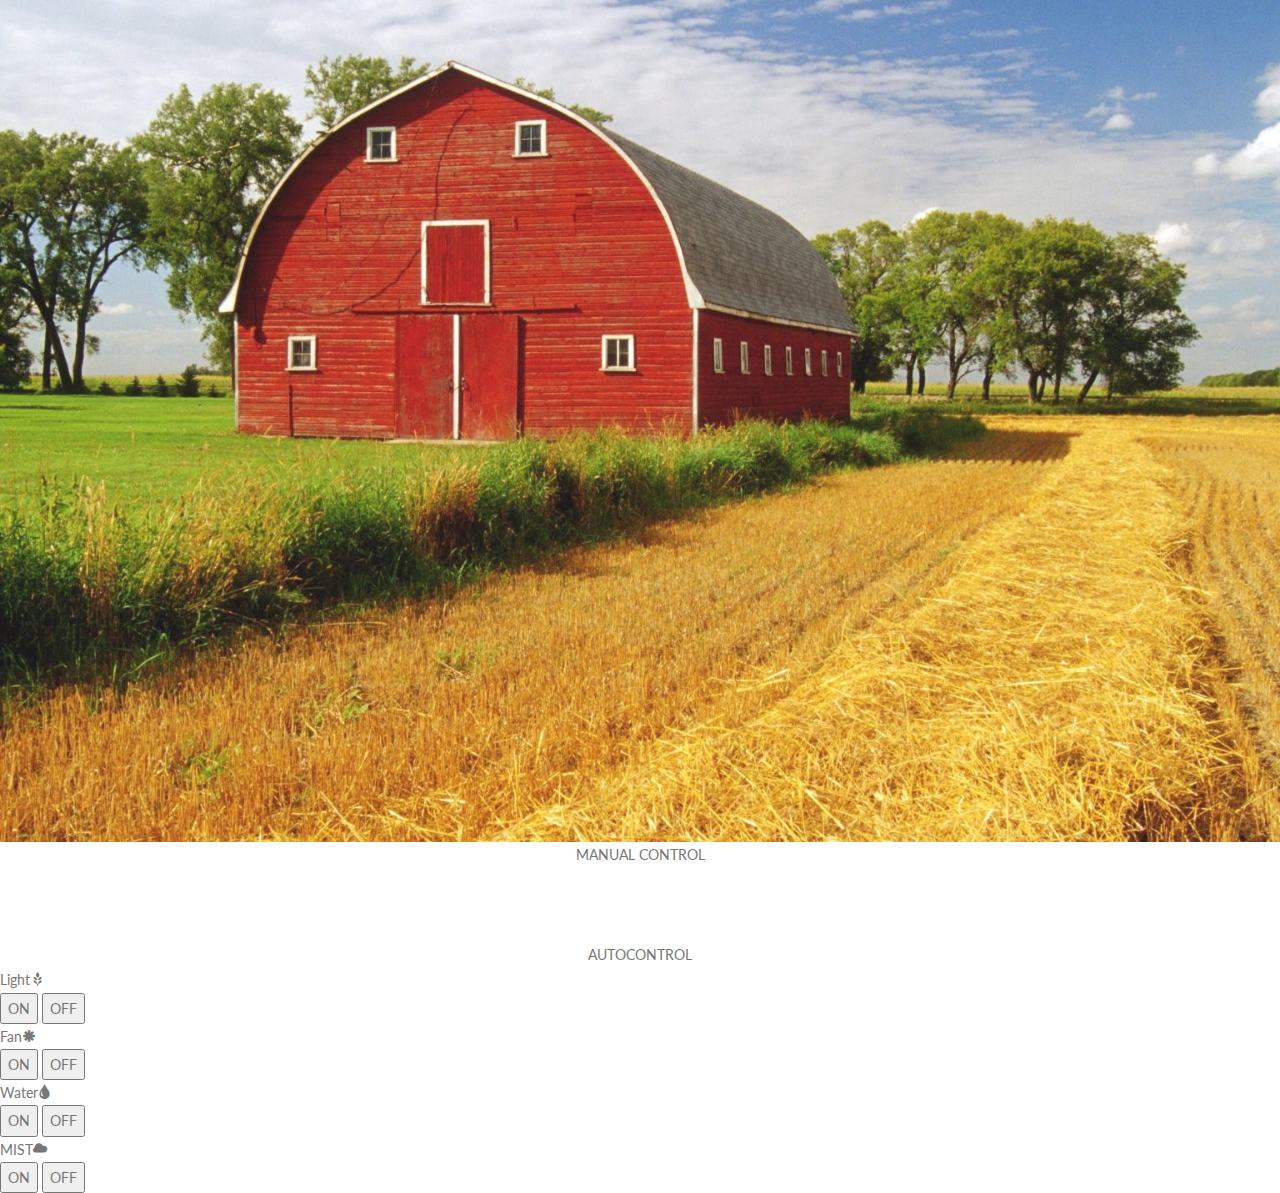
<file: www/control_index.html>
<!DOCTYPE html>
<html lang="en">
<head>
  <title>Control Index</title>
  <meta charset="utf-8">
  <meta name="viewport" content="width=device-width, initial-scale=1">
  <link rel="stylesheet" href="https://maxcdn.bootstrapcdn.com/bootstrap/3.3.7/css/bootstrap.min.css">
  <script src="https://ajax.googleapis.com/ajax/libs/jquery/1.12.4/jquery.min.js"></script>
  <script src="https://maxcdn.bootstrapcdn.com/bootstrap/3.3.7/js/bootstrap.min.js"></script>
  <link rel="stylesheet" href="http://www.w3schools.com/lib/w3.css">
  <link rel="stylesheet" href="https://fonts.googleapis.com/css?family=Lato">
  <link rel="stylesheet" href="https://cdnjs.cloudflare.com/ajax/libs/font-awesome/4.6.3/css/font-awesome.min.css">
  <link rel="stylesheet" href="css/manual_control.css">
  <script src="js/microgear.js"></script>
</head>

<body>


<script>
  const APPID     = "Nextgenfarm";
  const APPKEY    = "SQcVvFssnEGjYn1";
  const APPSECRET = "vBDtCCUbYzRWli8BaoOoZR0tP";

    var microgear = Microgear.create({
        key: APPKEY,
        secret: APPSECRET,
        //alias : "myhtml"         /*  optional  */
    });
    function Light_on(){
            microgear.publish("/manual_control","Light_ON");
    }
    function Light_off(){
            microgear.publish("/manual_control","Light_OFF");
    }
    function Fan_on(){
            microgear.publish("/manual_control","Fan_ON");
    }
    function Fan_off(){
            microgear.publish("/manual_control","Fan_OFF");
    }
    function Water_on(){
            microgear.publish("/manual_control","Water_ON");
    }
    function Water_off(){
            microgear.publish("/manual_control","Water_OFF");
    }
    function Mist_on(){
            microgear.publish("/manual_control","Mist_ON");
    }
    function Mist_off(){
            microgear.publish("/manual_control","Mist_OFF");
    }
      function switchPress(){
    if(document.getElementById("cube-switch").className == "cube-switch active"){
            microgear.chat("python","ON");
            microgear.publish("/order","ON");
            document.getElementById("Light_off_button").disabled = true;
            document.getElementById("Water_off_button").disabled = true;
            document.getElementById("Mist_off_button").disabled = true;
            document.getElementById("Fan_off_button").disabled = true;
            document.getElementById("Light_on_button").disabled = true;
            document.getElementById("Water_on_button").disabled = true;
            document.getElementById("Mist_on_button").disabled = true;
            document.getElementById("Fan_on_button").disabled = true;
    }else if(document.getElementById("cube-switch").className == "cube-switch"){
            microgear.chat("python","OFF");
            microgear.publish("/order","OFF");
            document.getElementById("Light_off_button").disabled = false;
            document.getElementById("Water_off_button").disabled = false;
            document.getElementById("Mist_off_button").disabled = false;
            document.getElementById("Fan_off_button").disabled = false;
            document.getElementById("Light_on_button").disabled = false;
            document.getElementById("Water_on_button").disabled = false;
            document.getElementById("Mist_on_button").disabled = false;
            document.getElementById("Fan_on_button").disabled = false;


    }
  }
  microgear.on('message', function(topic,data) {
    if(data=="OFF"){
      document.getElementById("cube-switch").className = "cube-switch active";
    }else if(data=="ON"){
      document.getElementById("cube-switch").className = "cube-switch";
    }
  });

    microgear.on('connected', function() {
        microgear.setname('MApplication');    /* alias can be renamed anytime with this function */
        document.getElementById("data").innerHTML= "Now connected with netpie";
        document.getElementById("cube-switch").className = "cube-switch active";
        document.getElementById("cube-switch").style.display = "block";
        setInterval(function() {
            microgear.chat("Back_end_py","Hello from myself ");
        },5000);
    });

    microgear.on('present', function(event) {
        console.log(event);
    });

    microgear.on('absent', function(event) {
        console.log(event);
    });

    microgear.connect(APPID);</script>

<div class="bgimg-1 w3-display-container w3-opacity-max">

  <div class="w3-display-middle" style="white-space:nowrap;">
    

  </div>

</div>
  <!-- CONTENT -->
 
  <div class="w3-content w3-container w3-padding-64 w3-center">
      

  
<center>
<span class="w3-center w3-padding-large w3-black w3-wide w3-animate-opacity w3-animate-fading">MANUAL CONTROL</span><br><br><br><br>
  <div>AUTOCONTROL</div>
  <div href="" class="cube-switch" id="cube-switch" onclick="switchPress()">
    <span class="switch">
      <span class="switch-state off">ON</span>
      <span class="switch-state on">OFF</span>
    </span>
  </div>
</center>
</div>

<div id="manual_control_panel" class="w3-row w3-center w3-grey w3-padding-16">
  <div class="w3-quarter w3-section">
    <span class="w3-xlarge">Light<span class="glyphicon glyphicon-grain"></span></span><br>
      <button id="Light_on_button" class="button w3-btn w3-center-align w3-red w3-round" type="button" onclick="Light_on()">ON</button>
      <button id="Light_off_button" class="button_off w3-btn w3-center-align w3-round" type="button" onclick="Light_off()">OFF</button><br>
  </div>
  <div class="w3-quarter w3-section">
    <span class="w3-xlarge">Fan<span class="glyphicon glyphicon-asterisk"></span></span><br>
      <button id="Fan_on_button" class="button w3-btn w3-center-align w3-red w3-round" type="button" onclick="Fan_on()" >ON</button>
      <button id="Fan_off_button" class="button_off w3-btn w3-center-align w3-round" type="button" onclick="Fan_off()">OFF</button>
  </div>
  <div class="w3-quarter w3-section">
    <span class="w3-xlarge">Water<span class="glyphicon glyphicon-tint"></span></span><br>
      <button id="Water_on_button" class="button w3-btn w3-center-align w3-red w3-round" type="button" onclick="Water_on()">ON</button>
      <button id="Water_off_button" class="button_off w3-btn w3-center-align w3-round" type="button" onclick="Water_off()">OFF</button>
  </div>
  <div class="w3-quarter w3-section">
    <span class="w3-xlarge">MIST<span class="glyphicon glyphicon-cloud"></span></span><br>
      <button id="Mist_on_button" class="button w3-btn w3-center-align w3-red w3-round" type="button" onclick="Mist_on()">ON</button>
      <button id="Mist_off_button" class="button_off w3-btn w3-center-align w3-round" type="button" onclick="Mist_off()">OFF</button>
  </div>
</div>
  <div id="data" class="w3-animate-fading w3-center"></div>
</body>
</html>
</file>
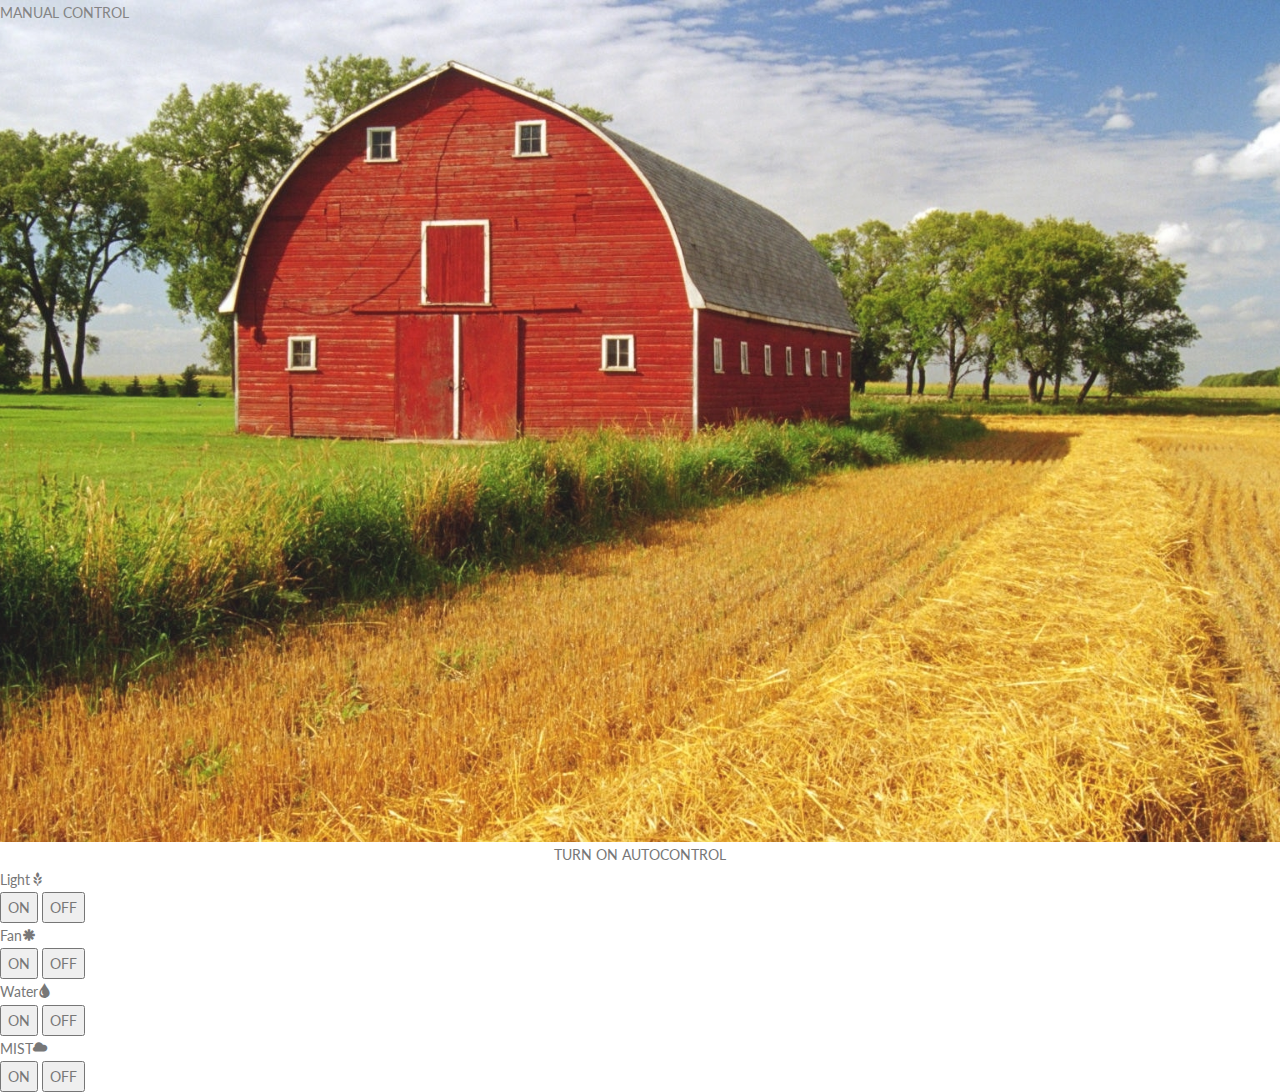
<file: www/manual_control.html>
<!DOCTYPE html>
<html lang="en">
<head>
  <title>Control Index</title>
  <meta charset="utf-8">
  <meta name="viewport" content="width=device-width, initial-scale=1">
  <link rel="stylesheet" href="https://maxcdn.bootstrapcdn.com/bootstrap/3.3.7/css/bootstrap.min.css">
  <script src="https://ajax.googleapis.com/ajax/libs/jquery/1.12.4/jquery.min.js"></script>
  <script src="https://maxcdn.bootstrapcdn.com/bootstrap/3.3.7/js/bootstrap.min.js"></script>
  <link rel="stylesheet" href="http://www.w3schools.com/lib/w3.css">
  <link rel="stylesheet" href="https://fonts.googleapis.com/css?family=Lato">
  <link rel="stylesheet" href="https://cdnjs.cloudflare.com/ajax/libs/font-awesome/4.6.3/css/font-awesome.min.css">
  <link rel="stylesheet" href="css/manual_control.css">
  <script src="js/microgear.js"></script>
</head>

<body>


<script>
  const APPID     = "Nextgenfarm";
  const APPKEY    = "SQcVvFssnEGjYn1";
  const APPSECRET = "vBDtCCUbYzRWli8BaoOoZR0tP";

    var microgear = Microgear.create({
        key: APPKEY,
        secret: APPSECRET,
        //alias : "myhtml"         /*  optional  */
    });
    function Light_on(){
            microgear.publish("/manual_control","Light_ON");
    }
    function Light_off(){
            microgear.publish("/manual_control","Light_OFF");
    }
    function Fan_on(){
            microgear.publish("/manual_control","Fan_ON");
    }
    function Fan_off(){
            microgear.publish("/manual_control","Fan_OFF");
    }
    function Water_on(){
            microgear.publish("/manual_control","Water_ON");
    }
    function Water_off(){
            microgear.publish("/manual_control","Water_OFF");
    }
    function Mist_on(){
            microgear.publish("/manual_control","Mist_ON");
    }
    function Mist_off(){
            microgear.publish("/manual_control","Mist_OFF");
    }
      function switchPress(){
    if(document.getElementById("cube-switch").className == "cube-switch active"){
            microgear.chat("python","OFF");
            
            document.getElementById("Light_off_button").disabled = false;
            document.getElementById("Water_off_button").disabled = false;
            document.getElementById("Mist_off_button").disabled = false;
            document.getElementById("Fan_off_button").disabled = false;
            document.getElementById("Light_on_button").disabled = false;
            document.getElementById("Water_on_button").disabled = false;
            document.getElementById("Mist_on_button").disabled = false;
            document.getElementById("Fan_on_button").disabled = false;
    }else if(document.getElementById("cube-switch").className == "cube-switch"){
            microgear.chat("python","ON");

            document.getElementById("Light_off_button").disabled = true;
            document.getElementById("Water_off_button").disabled = true;
            document.getElementById("Mist_off_button").disabled = true;
            document.getElementById("Fan_off_button").disabled = true;
            document.getElementById("Light_on_button").disabled = true;
            document.getElementById("Water_on_button").disabled = true;
            document.getElementById("Mist_on_button").disabled = true;
            document.getElementById("Fan_on_button").disabled = true;

    }
  }
  microgear.on('message', function(topic,data) {
    if(data=="ON"){
      document.getElementById("cube-switch").className = "cube-switch active";
    }else if(data=="OFF"){
      document.getElementById("cube-switch").className = "cube-switch";
    }
  });

    microgear.on('connected', function() {
        microgear.setname('MApplication');    /* alias can be renamed anytime with this function */
        document.getElementById("data").innerHTML= "Now connected with netpie";
        document.getElementById("cube-switch").className = "cube-switch active";
        document.getElementById("cube-switch").style.display = "block";
        setInterval(function() {
            microgear.chat("Back_end_py","Hello from myself ");
        },5000);
    });

    microgear.on('present', function(event) {
        console.log(event);
    });

    microgear.on('absent', function(event) {
        console.log(event);
    });

    microgear.connect(APPID);</script>

<div class="bgimg-1 w3-display-container w3-opacity-max">

  <div class="w3-display-middle" style="white-space:nowrap;">
    <span class="w3-center w3-padding-xlarge w3-black w3-xlarge w3-wide w3-animate-opacity w3-animate-fading">MANUAL CONTROL</span><br>

  </div>

</div>
  <!-- CONTENT -->
 
  <div class="w3-content w3-container w3-padding-64 w3-center">
      

  
<center>
  <div>TURN ON AUTOCONTROL</div>
  <div href="" class="cube-switch" id="cube-switch" onclick="switchPress()">
    <span class="switch">
      <span class="switch-state off">OFF</span>
      <span class="switch-state on">ON</span>
    </span>
  </div>
</center>
</div>

<div id="manual_control_panel" class="w3-row w3-center w3-grey w3-padding-16">
  <div class="w3-quarter w3-section">
    <span class="w3-xlarge">Light<span class="glyphicon glyphicon-grain"></span></span><br>
      <button id="Light_on_button" class="button w3-btn w3-center-align w3-red w3-round" type="button" onclick="Light_on()">ON</button>
      <button id="Light_off_button" class="button_off w3-btn w3-center-align w3-round" type="button" onclick="Light_off()">OFF</button><br>
  </div>
  <div class="w3-quarter w3-section">
    <span class="w3-xlarge">Fan<span class="glyphicon glyphicon-asterisk"></span></span><br>
      <button id="Fan_on_button" class="button w3-btn w3-center-align w3-red w3-round" type="button" onclick="Fan_on()">ON</button>
      <button id="Fan_off_button" class="button_off w3-btn w3-center-align w3-round" type="button" onclick="Fan_off()">OFF</button>
  </div>
  <div class="w3-quarter w3-section">
    <span class="w3-xlarge">Water<span class="glyphicon glyphicon-tint"></span></span><br>
      <button id="Water_on_button" class="button w3-btn w3-center-align w3-red w3-round" type="button" onclick="Water_on()">ON</button>
      <button id="Water_off_button" class="button_off w3-btn w3-center-align w3-round" type="button" onclick="Water_off()">OFF</button>
  </div>
  <div class="w3-quarter w3-section">
    <span class="w3-xlarge">MIST<span class="glyphicon glyphicon-cloud"></span></span><br>
      <button id="Mist_on_button" class="button w3-btn w3-center-align w3-red w3-round" type="button" onclick="Mist_on()">ON</button>
      <button id="Mist_off_button" class="button_off w3-btn w3-center-align w3-round" type="button" onclick="Mist_off()">OFF</button>
  </div>
</div>
  <div id="data" class="w3-animate-fading w3-center"></div>
</body>
</html>
</file>
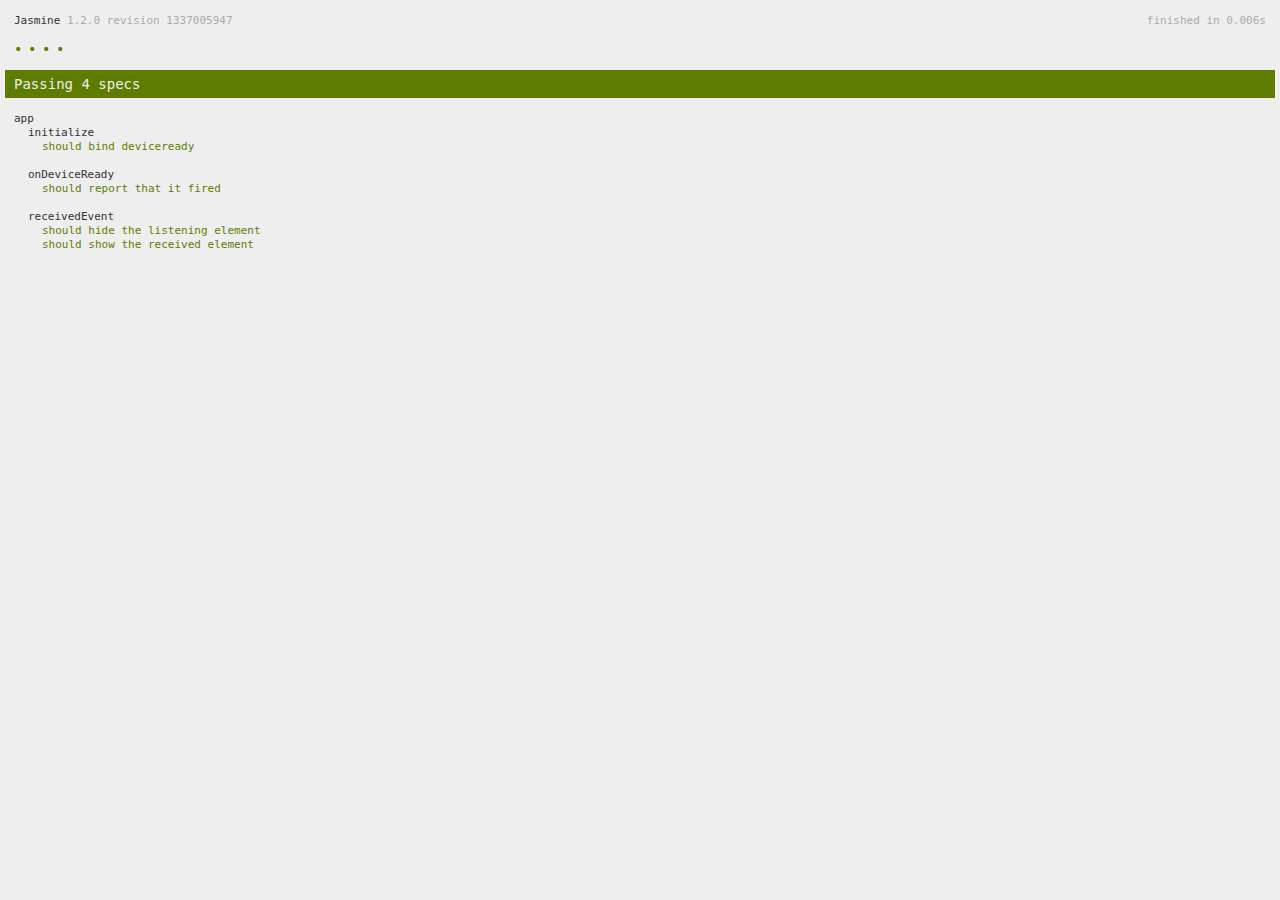
<file: www/spec.html>
<!DOCTYPE html>
<!--
    Licensed to the Apache Software Foundation (ASF) under one
    or more contributor license agreements.  See the NOTICE file
    distributed with this work for additional information
    regarding copyright ownership.  The ASF licenses this file
    to you under the Apache License, Version 2.0 (the
    "License"); you may not use this file except in compliance
    with the License.  You may obtain a copy of the License at

    http://www.apache.org/licenses/LICENSE-2.0

    Unless required by applicable law or agreed to in writing,
    software distributed under the License is distributed on an
    "AS IS" BASIS, WITHOUT WARRANTIES OR CONDITIONS OF ANY
     KIND, either express or implied.  See the License for the
    specific language governing permissions and limitations
    under the License.
-->
<html>
    <head>
        <title>Jasmine Spec Runner</title>

        <!-- jasmine source -->
        <link rel="shortcut icon" type="image/png" href="spec/lib/jasmine-1.2.0/jasmine_favicon.png">
        <link rel="stylesheet" type="text/css" href="spec/lib/jasmine-1.2.0/jasmine.css">
        <script type="text/javascript" src="spec/lib/jasmine-1.2.0/jasmine.js"></script>
        <script type="text/javascript" src="spec/lib/jasmine-1.2.0/jasmine-html.js"></script>

        <!-- include source files here... -->
        <script type="text/javascript" src="js/index.js"></script>

        <!-- include spec files here... -->
        <script type="text/javascript" src="spec/helper.js"></script>
        <script type="text/javascript" src="spec/index.js"></script>

        <script type="text/javascript">
            (function() {
                var jasmineEnv = jasmine.getEnv();
                jasmineEnv.updateInterval = 1000;

                var htmlReporter = new jasmine.HtmlReporter();

                jasmineEnv.addReporter(htmlReporter);

                jasmineEnv.specFilter = function(spec) {
                    return htmlReporter.specFilter(spec);
                };

                var currentWindowOnload = window.onload;

                window.onload = function() {
                    if (currentWindowOnload) {
                        currentWindowOnload();
                    }
                    execJasmine();
                };

                function execJasmine() {
                    jasmineEnv.execute();
                }
            })();
        </script>
    </head>
    <body>
        <div id="stage" style="display:none;"></div>
    </body>
</html>
</file>
<file: www/css/manual_control.css>
body,h1,h2,h3,h4,h5,h6 {font-family: "Lato", sans-serif;}
body, html {
    height: 100%;
    color: #777;
    line-height: 1.8;
}
/* Create a Parallax Effect */
.bgimg-1, .bgimg-2, .bgimg-3 {
    opacity: 0.9;
    background-attachment: fixed;
    background-position: center;
    background-repeat: no-repeat;
    background-size: cover;
}
.bgimg-1{
	background-image: url(../img/bg_2.jpg);
	min-height: 93.5%;
}
.cube-switch {
    border-radius:10px;
    border:1px solid rgba(0,0,0,0.4);
    box-shadow: 0 0 10px rgba(0,0,0,0.6), inset 0 100px 50px rgba(255,255,255,0.1);
    /* Prevents clics on the back */
    cursor:default;    
    display: none;
    height: 75px;
    position: relative;
    overflow:hidden;
    /* Prevents clics on the back */
    pointer-events:none;
    width: 75px;
    white-space: nowrap;
    background:#333;
    margin: 15px;
}
/* The switch */
.cube-switch .switch {
    border:1px solid rgba(0,0,0,0.6);
    border-radius:0.7em;
    box-shadow:
    inset 0 1px 0 rgba(255,255,255,0.3),
    inset 0 -7px 0 rgba(0,0,0,0.2),
    inset 0 50px 10px rgba(0,0,0,0.2),
    0 1px 0 rgba(255,255,255,0.2);
    display:block;
    width: 60px;
    height: 60px;
    margin-left:-30px;
    margin-top:-30px;
    position:absolute;
    top: 50%;
    left: 50%;
    width: 60px;
 
    background:#666;
    transition: all 0.2s ease-out;
    /* Allows click */
    cursor:pointer;
    pointer-events:auto;
}
/* SWITCH Active State */
.cube-switch.active {
    /*background:#222;
    box-shadow:
    0 0 5px rgba(0,0,0,0.5),
    inset 0 50px 50px rgba(55,55,55,0.1);*/
}
.cube-switch.active .switch {
    background:#333;
    box-shadow:
    inset 0 6px 0 rgba(255,255,255,0.1),
    inset 0 7px 0 rgba(0,0,0,0.2),
    inset 0 -50px 10px rgba(0,0,0,0.1),
    0 1px 0 rgba(205,205,205,0.1);
}
.cube-switch.active:after,
.cube-switch.active:before {
    background:#333; 
    box-shadow:
    0 1px 0 rgba(255,255,255,0.1),
    inset 1px 2px 1px rgba(0,0,0,0.5),
    inset 3px 6px 2px rgba(200,200,200,0.1),
    inset -1px -2px 1px rgba(0,0,0,0.3);
}
.cube-switch.active .switch:after,
.cube-switch.active .switch:before {
    background:#222;
    border:none;
    margin-top:0;
    height:1px;
}
.cube-switch .switch-state {
    display: block;
    position: absolute;
    left: 40%;
    color: #FFF;
    font-size: .5em;
    text-align: center;
}
/* SWITCH On State */
.cube-switch .switch-state.on {
    bottom: 15%;
}
/* SWITCH Off State */
.cube-switch .switch-state.off {
    top: 15%;
}
</file>
<file: www/spec/lib/jasmine-1.2.0/jasmine.css>
body { background-color: #eeeeee; padding: 0; margin: 5px; overflow-y: scroll; }

#HTMLReporter { font-size: 11px; font-family: Monaco, "Lucida Console", monospace; line-height: 14px; color: #333333; }
#HTMLReporter a { text-decoration: none; }
#HTMLReporter a:hover { text-decoration: underline; }
#HTMLReporter p, #HTMLReporter h1, #HTMLReporter h2, #HTMLReporter h3, #HTMLReporter h4, #HTMLReporter h5, #HTMLReporter h6 { margin: 0; line-height: 14px; }
#HTMLReporter .banner, #HTMLReporter .symbolSummary, #HTMLReporter .summary, #HTMLReporter .resultMessage, #HTMLReporter .specDetail .description, #HTMLReporter .alert .bar, #HTMLReporter .stackTrace { padding-left: 9px; padding-right: 9px; }
#HTMLReporter #jasmine_content { position: fixed; right: 100%; }
#HTMLReporter .version { color: #aaaaaa; }
#HTMLReporter .banner { margin-top: 14px; }
#HTMLReporter .duration { color: #aaaaaa; float: right; }
#HTMLReporter .symbolSummary { overflow: hidden; *zoom: 1; margin: 14px 0; }
#HTMLReporter .symbolSummary li { display: block; float: left; height: 7px; width: 14px; margin-bottom: 7px; font-size: 16px; }
#HTMLReporter .symbolSummary li.passed { font-size: 14px; }
#HTMLReporter .symbolSummary li.passed:before { color: #5e7d00; content: "\02022"; }
#HTMLReporter .symbolSummary li.failed { line-height: 9px; }
#HTMLReporter .symbolSummary li.failed:before { color: #b03911; content: "x"; font-weight: bold; margin-left: -1px; }
#HTMLReporter .symbolSummary li.skipped { font-size: 14px; }
#HTMLReporter .symbolSummary li.skipped:before { color: #bababa; content: "\02022"; }
#HTMLReporter .symbolSummary li.pending { line-height: 11px; }
#HTMLReporter .symbolSummary li.pending:before { color: #aaaaaa; content: "-"; }
#HTMLReporter .bar { line-height: 28px; font-size: 14px; display: block; color: #eee; }
#HTMLReporter .runningAlert { background-color: #666666; }
#HTMLReporter .skippedAlert { background-color: #aaaaaa; }
#HTMLReporter .skippedAlert:first-child { background-color: #333333; }
#HTMLReporter .skippedAlert:hover { text-decoration: none; color: white; text-decoration: underline; }
#HTMLReporter .passingAlert { background-color: #a6b779; }
#HTMLReporter .passingAlert:first-child { background-color: #5e7d00; }
#HTMLReporter .failingAlert { background-color: #cf867e; }
#HTMLReporter .failingAlert:first-child { background-color: #b03911; }
#HTMLReporter .results { margin-top: 14px; }
#HTMLReporter #details { display: none; }
#HTMLReporter .resultsMenu, #HTMLReporter .resultsMenu a { background-color: #fff; color: #333333; }
#HTMLReporter.showDetails .summaryMenuItem { font-weight: normal; text-decoration: inherit; }
#HTMLReporter.showDetails .summaryMenuItem:hover { text-decoration: underline; }
#HTMLReporter.showDetails .detailsMenuItem { font-weight: bold; text-decoration: underline; }
#HTMLReporter.showDetails .summary { display: none; }
#HTMLReporter.showDetails #details { display: block; }
#HTMLReporter .summaryMenuItem { font-weight: bold; text-decoration: underline; }
#HTMLReporter .summary { margin-top: 14px; }
#HTMLReporter .summary .suite .suite, #HTMLReporter .summary .specSummary { margin-left: 14px; }
#HTMLReporter .summary .specSummary.passed a { color: #5e7d00; }
#HTMLReporter .summary .specSummary.failed a { color: #b03911; }
#HTMLReporter .description + .suite { margin-top: 0; }
#HTMLReporter .suite { margin-top: 14px; }
#HTMLReporter .suite a { color: #333333; }
#HTMLReporter #details .specDetail { margin-bottom: 28px; }
#HTMLReporter #details .specDetail .description { display: block; color: white; background-color: #b03911; }
#HTMLReporter .resultMessage { padding-top: 14px; color: #333333; }
#HTMLReporter .resultMessage span.result { display: block; }
#HTMLReporter .stackTrace { margin: 5px 0 0 0; max-height: 224px; overflow: auto; line-height: 18px; color: #666666; border: 1px solid #ddd; background: white; white-space: pre; }

#TrivialReporter { padding: 8px 13px; position: absolute; top: 0; bottom: 0; left: 0; right: 0; overflow-y: scroll; background-color: white; font-family: "Helvetica Neue Light", "Lucida Grande", "Calibri", "Arial", sans-serif; /*.resultMessage {*/ /*white-space: pre;*/ /*}*/ }
#TrivialReporter a:visited, #TrivialReporter a { color: #303; }
#TrivialReporter a:hover, #TrivialReporter a:active { color: blue; }
#TrivialReporter .run_spec { float: right; padding-right: 5px; font-size: .8em; text-decoration: none; }
#TrivialReporter .banner { color: #303; background-color: #fef; padding: 5px; }
#TrivialReporter .logo { float: left; font-size: 1.1em; padding-left: 5px; }
#TrivialReporter .logo .version { font-size: .6em; padding-left: 1em; }
#TrivialReporter .runner.running { background-color: yellow; }
#TrivialReporter .options { text-align: right; font-size: .8em; }
#TrivialReporter .suite { border: 1px outset gray; margin: 5px 0; padding-left: 1em; }
#TrivialReporter .suite .suite { margin: 5px; }
#TrivialReporter .suite.passed { background-color: #dfd; }
#TrivialReporter .suite.failed { background-color: #fdd; }
#TrivialReporter .spec { margin: 5px; padding-left: 1em; clear: both; }
#TrivialReporter .spec.failed, #TrivialReporter .spec.passed, #TrivialReporter .spec.skipped { padding-bottom: 5px; border: 1px solid gray; }
#TrivialReporter .spec.failed { background-color: #fbb; border-color: red; }
#TrivialReporter .spec.passed { background-color: #bfb; border-color: green; }
#TrivialReporter .spec.skipped { background-color: #bbb; }
#TrivialReporter .messages { border-left: 1px dashed gray; padding-left: 1em; padding-right: 1em; }
#TrivialReporter .passed { background-color: #cfc; display: none; }
#TrivialReporter .failed { background-color: #fbb; }
#TrivialReporter .skipped { color: #777; background-color: #eee; display: none; }
#TrivialReporter .resultMessage span.result { display: block; line-height: 2em; color: black; }
#TrivialReporter .resultMessage .mismatch { color: black; }
#TrivialReporter .stackTrace { white-space: pre; font-size: .8em; margin-left: 10px; max-height: 5em; overflow: auto; border: 1px inset red; padding: 1em; background: #eef; }
#TrivialReporter .finished-at { padding-left: 1em; font-size: .6em; }
#TrivialReporter.show-passed .passed, #TrivialReporter.show-skipped .skipped { display: block; }
#TrivialReporter #jasmine_content { position: fixed; right: 100%; }
#TrivialReporter .runner { border: 1px solid gray; display: block; margin: 5px 0; padding: 2px 0 2px 10px; }
</file>
